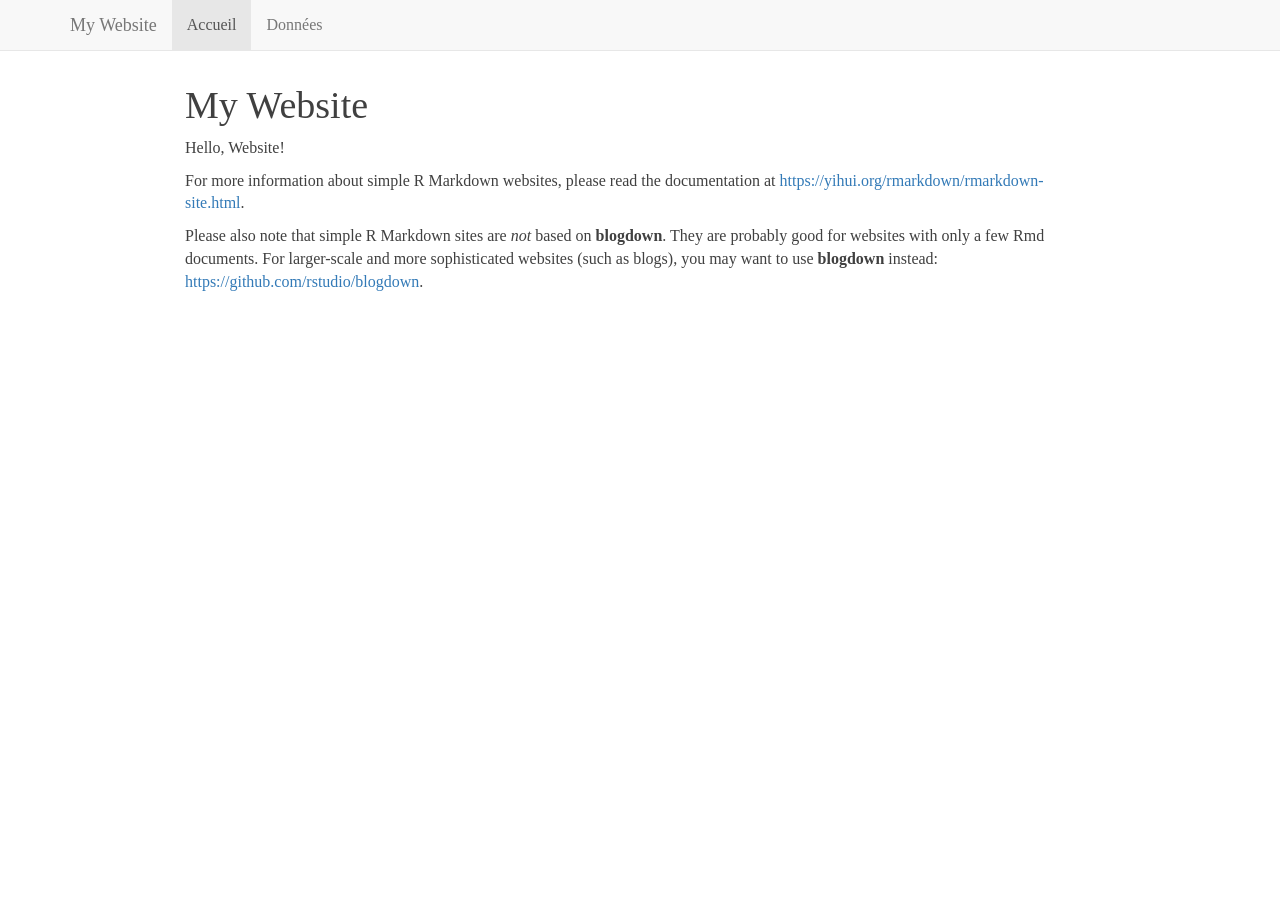
<file: docs/index.html>
<!DOCTYPE html>

<html>

<head>

<meta charset="utf-8" />
<meta name="generator" content="pandoc" />
<meta http-equiv="X-UA-Compatible" content="IE=EDGE" />




<title>My Website</title>

<script src="site_libs/header-attrs-2.31/header-attrs.js"></script>
<script src="site_libs/jquery-3.6.0/jquery-3.6.0.min.js"></script>
<meta name="viewport" content="width=device-width, initial-scale=1" />
<link href="site_libs/bootstrap-3.3.5/css/bootstrap.min.css" rel="stylesheet" />
<script src="site_libs/bootstrap-3.3.5/js/bootstrap.min.js"></script>
<script src="site_libs/bootstrap-3.3.5/shim/html5shiv.min.js"></script>
<script src="site_libs/bootstrap-3.3.5/shim/respond.min.js"></script>
<style>h1 {font-size: 34px;}
       h1.title {font-size: 38px;}
       h2 {font-size: 30px;}
       h3 {font-size: 24px;}
       h4 {font-size: 18px;}
       h5 {font-size: 16px;}
       h6 {font-size: 12px;}
       code {color: inherit; background-color: rgba(0, 0, 0, 0.04);}
       pre:not([class]) { background-color: white }</style>
<script src="site_libs/navigation-1.1/tabsets.js"></script>
<link href="site_libs/highlightjs-9.12.0/default.css" rel="stylesheet" />
<script src="site_libs/highlightjs-9.12.0/highlight.js"></script>

<style type="text/css">
  code{white-space: pre-wrap;}
  span.smallcaps{font-variant: small-caps;}
  span.underline{text-decoration: underline;}
  div.column{display: inline-block; vertical-align: top; width: 50%;}
  div.hanging-indent{margin-left: 1.5em; text-indent: -1.5em;}
  ul.task-list{list-style: none;}
    </style>

<style type="text/css">code{white-space: pre;}</style>
<script type="text/javascript">
if (window.hljs) {
  hljs.configure({languages: []});
  hljs.initHighlightingOnLoad();
  if (document.readyState && document.readyState === "complete") {
    window.setTimeout(function() { hljs.initHighlighting(); }, 0);
  }
}
</script>






<link rel="stylesheet" href="style.css" type="text/css" />



<style type = "text/css">
.main-container {
  max-width: 940px;
  margin-left: auto;
  margin-right: auto;
}
img {
  max-width:100%;
}
.tabbed-pane {
  padding-top: 12px;
}
.html-widget {
  margin-bottom: 20px;
}
button.code-folding-btn:focus {
  outline: none;
}
summary {
  display: list-item;
}
details > summary > p:only-child {
  display: inline;
}
pre code {
  padding: 0;
}
</style>


<style type="text/css">
.dropdown-submenu {
  position: relative;
}
.dropdown-submenu>.dropdown-menu {
  top: 0;
  left: 100%;
  margin-top: -6px;
  margin-left: -1px;
  border-radius: 0 6px 6px 6px;
}
.dropdown-submenu:hover>.dropdown-menu {
  display: block;
}
.dropdown-submenu>a:after {
  display: block;
  content: " ";
  float: right;
  width: 0;
  height: 0;
  border-color: transparent;
  border-style: solid;
  border-width: 5px 0 5px 5px;
  border-left-color: #cccccc;
  margin-top: 5px;
  margin-right: -10px;
}
.dropdown-submenu:hover>a:after {
  border-left-color: #adb5bd;
}
.dropdown-submenu.pull-left {
  float: none;
}
.dropdown-submenu.pull-left>.dropdown-menu {
  left: -100%;
  margin-left: 10px;
  border-radius: 6px 0 6px 6px;
}
</style>

<script type="text/javascript">
// manage active state of menu based on current page
$(document).ready(function () {
  // active menu anchor
  href = window.location.pathname
  href = href.substr(href.lastIndexOf('/') + 1)
  if (href === "")
    href = "index.html";
  var menuAnchor = $('a[href="' + href + '"]');

  // mark the anchor link active (and if it's in a dropdown, also mark that active)
  var dropdown = menuAnchor.closest('li.dropdown');
  if (window.bootstrap) { // Bootstrap 4+
    menuAnchor.addClass('active');
    dropdown.find('> .dropdown-toggle').addClass('active');
  } else { // Bootstrap 3
    menuAnchor.parent().addClass('active');
    dropdown.addClass('active');
  }

  // Navbar adjustments
  var navHeight = $(".navbar").first().height() + 15;
  var style = document.createElement('style');
  var pt = "padding-top: " + navHeight + "px; ";
  var mt = "margin-top: -" + navHeight + "px; ";
  var css = "";
  // offset scroll position for anchor links (for fixed navbar)
  for (var i = 1; i <= 6; i++) {
    css += ".section h" + i + "{ " + pt + mt + "}\n";
  }
  style.innerHTML = "body {" + pt + "padding-bottom: 40px; }\n" + css;
  document.head.appendChild(style);
});
</script>

<!-- tabsets -->

<style type="text/css">
.tabset-dropdown > .nav-tabs {
  display: inline-table;
  max-height: 500px;
  min-height: 44px;
  overflow-y: auto;
  border: 1px solid #ddd;
  border-radius: 4px;
}

.tabset-dropdown > .nav-tabs > li.active:before, .tabset-dropdown > .nav-tabs.nav-tabs-open:before {
  content: "\e259";
  font-family: 'Glyphicons Halflings';
  display: inline-block;
  padding: 10px;
  border-right: 1px solid #ddd;
}

.tabset-dropdown > .nav-tabs.nav-tabs-open > li.active:before {
  content: "\e258";
  font-family: 'Glyphicons Halflings';
  border: none;
}

.tabset-dropdown > .nav-tabs > li.active {
  display: block;
}

.tabset-dropdown > .nav-tabs > li > a,
.tabset-dropdown > .nav-tabs > li > a:focus,
.tabset-dropdown > .nav-tabs > li > a:hover {
  border: none;
  display: inline-block;
  border-radius: 4px;
  background-color: transparent;
}

.tabset-dropdown > .nav-tabs.nav-tabs-open > li {
  display: block;
  float: none;
}

.tabset-dropdown > .nav-tabs > li {
  display: none;
}
</style>

<!-- code folding -->




</head>

<body>


<div class="container-fluid main-container">




<div class="navbar navbar-default  navbar-fixed-top" role="navigation">
  <div class="container">
    <div class="navbar-header">
      <button type="button" class="navbar-toggle collapsed" data-toggle="collapse" data-bs-toggle="collapse" data-target="#navbar" data-bs-target="#navbar">
        <span class="icon-bar"></span>
        <span class="icon-bar"></span>
        <span class="icon-bar"></span>
      </button>
      <a class="navbar-brand" href="index.html">My Website</a>
    </div>
    <div id="navbar" class="navbar-collapse collapse">
      <ul class="nav navbar-nav">
        <li>
  <a href="index.html">Accueil</a>
</li>
<li>
  <a href="xxx_Data_Test1.html">Données</a>
</li>
      </ul>
      <ul class="nav navbar-nav navbar-right">
        
      </ul>
    </div><!--/.nav-collapse -->
  </div><!--/.container -->
</div><!--/.navbar -->

<div id="header">



<h1 class="title toc-ignore">My Website</h1>

</div>


<p>Hello, Website!</p>
<p>For more information about simple R Markdown websites, please read
the documentation at <a
href="https://yihui.org/rmarkdown/rmarkdown-site.html"
class="uri">https://yihui.org/rmarkdown/rmarkdown-site.html</a>.</p>
<p>Please also note that simple R Markdown sites are <em>not</em> based
on <strong>blogdown</strong>. They are probably good for websites with
only a few Rmd documents. For larger-scale and more sophisticated
websites (such as blogs), you may want to use <strong>blogdown</strong>
instead: <a href="https://github.com/rstudio/blogdown"
class="uri">https://github.com/rstudio/blogdown</a>.</p>




</div>

<script>

// add bootstrap table styles to pandoc tables
function bootstrapStylePandocTables() {
  $('tr.odd').parent('tbody').parent('table').addClass('table table-condensed');
}
$(document).ready(function () {
  bootstrapStylePandocTables();
});


</script>

<!-- tabsets -->

<script>
$(document).ready(function () {
  window.buildTabsets("TOC");
});

$(document).ready(function () {
  $('.tabset-dropdown > .nav-tabs > li').click(function () {
    $(this).parent().toggleClass('nav-tabs-open');
  });
});
</script>

<!-- code folding -->


<!-- dynamically load mathjax for compatibility with self-contained -->
<script>
  (function () {
    var script = document.createElement("script");
    script.type = "text/javascript";
    script.src  = "https://mathjax.rstudio.com/latest/MathJax.js?config=TeX-AMS-MML_HTMLorMML";
    document.getElementsByTagName("head")[0].appendChild(script);
  })();
</script>

</body>
</html>
</file>
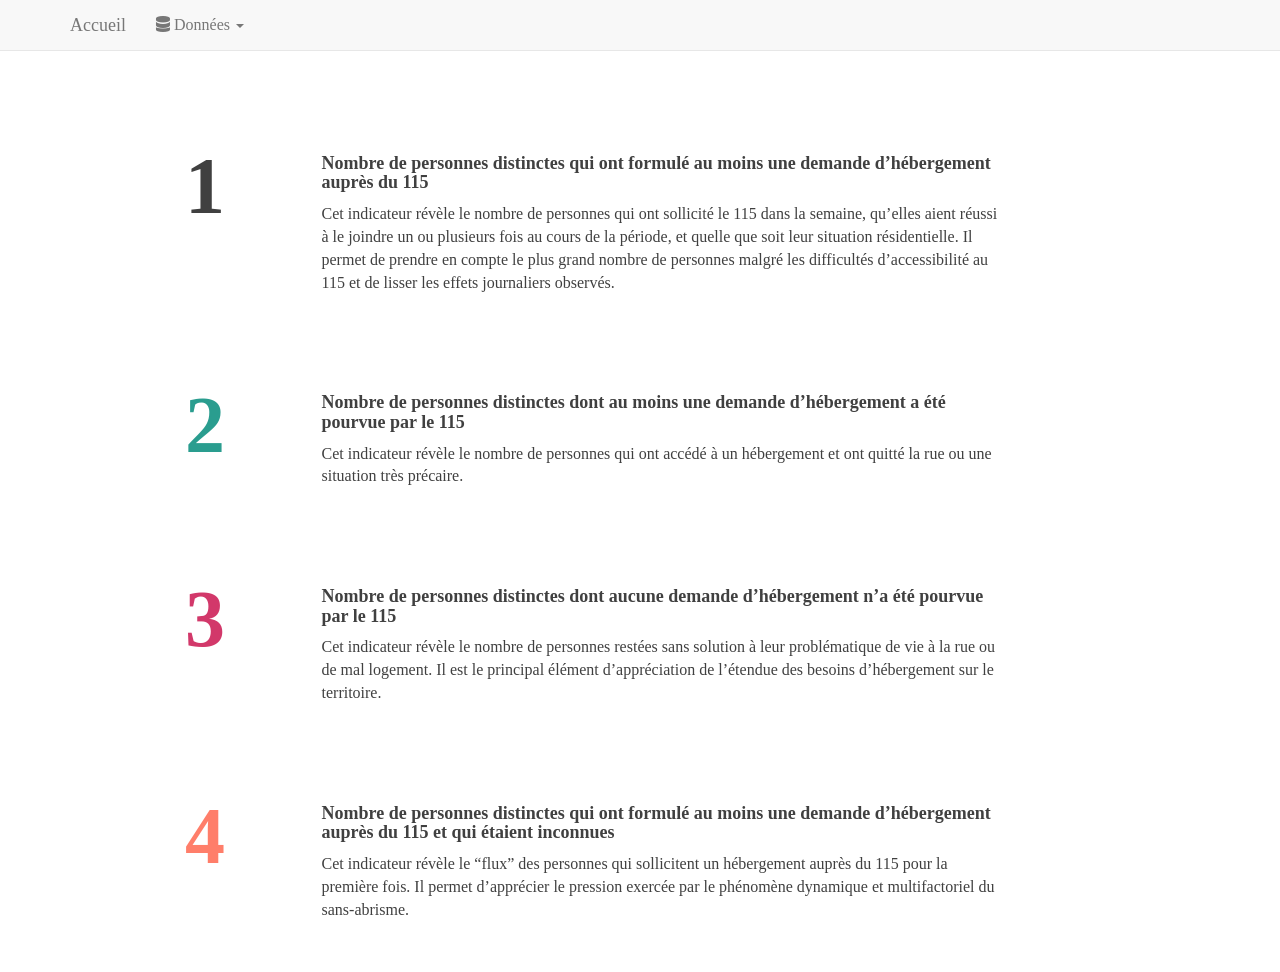
<file: docs/DIHAL_Définitions.html>
<!DOCTYPE html>

<html>

<head>

<meta charset="utf-8" />
<meta name="generator" content="pandoc" />
<meta http-equiv="X-UA-Compatible" content="IE=EDGE" />




<title>DIHAL_Définitions.knit</title>

<script src="site_libs/header-attrs-2.31/header-attrs.js"></script>
<script src="site_libs/jquery-3.6.0/jquery-3.6.0.min.js"></script>
<meta name="viewport" content="width=device-width, initial-scale=1" />
<link href="site_libs/bootstrap-3.3.5/css/bootstrap.min.css" rel="stylesheet" />
<script src="site_libs/bootstrap-3.3.5/js/bootstrap.min.js"></script>
<script src="site_libs/bootstrap-3.3.5/shim/html5shiv.min.js"></script>
<script src="site_libs/bootstrap-3.3.5/shim/respond.min.js"></script>
<style>h1 {font-size: 34px;}
       h1.title {font-size: 38px;}
       h2 {font-size: 30px;}
       h3 {font-size: 24px;}
       h4 {font-size: 18px;}
       h5 {font-size: 16px;}
       h6 {font-size: 12px;}
       code {color: inherit; background-color: rgba(0, 0, 0, 0.04);}
       pre:not([class]) { background-color: white }</style>
<script src="site_libs/navigation-1.1/tabsets.js"></script>
<link href="site_libs/highlightjs-9.12.0/default.css" rel="stylesheet" />
<script src="site_libs/highlightjs-9.12.0/highlight.js"></script>
<link href="site_libs/font-awesome-6.5.2/css/all.min.css" rel="stylesheet" />
<link href="site_libs/font-awesome-6.5.2/css/v4-shims.min.css" rel="stylesheet" />

<style type="text/css">
  code{white-space: pre-wrap;}
  span.smallcaps{font-variant: small-caps;}
  span.underline{text-decoration: underline;}
  div.column{display: inline-block; vertical-align: top; width: 50%;}
  div.hanging-indent{margin-left: 1.5em; text-indent: -1.5em;}
  ul.task-list{list-style: none;}
    </style>

<style type="text/css">code{white-space: pre;}</style>
<script type="text/javascript">
if (window.hljs) {
  hljs.configure({languages: []});
  hljs.initHighlightingOnLoad();
  if (document.readyState && document.readyState === "complete") {
    window.setTimeout(function() { hljs.initHighlighting(); }, 0);
  }
}
</script>






<link rel="stylesheet" href="style.css" type="text/css" />



<style type = "text/css">
.main-container {
  max-width: 940px;
  margin-left: auto;
  margin-right: auto;
}
img {
  max-width:100%;
}
.tabbed-pane {
  padding-top: 12px;
}
.html-widget {
  margin-bottom: 20px;
}
button.code-folding-btn:focus {
  outline: none;
}
summary {
  display: list-item;
}
details > summary > p:only-child {
  display: inline;
}
pre code {
  padding: 0;
}
</style>


<style type="text/css">
.dropdown-submenu {
  position: relative;
}
.dropdown-submenu>.dropdown-menu {
  top: 0;
  left: 100%;
  margin-top: -6px;
  margin-left: -1px;
  border-radius: 0 6px 6px 6px;
}
.dropdown-submenu:hover>.dropdown-menu {
  display: block;
}
.dropdown-submenu>a:after {
  display: block;
  content: " ";
  float: right;
  width: 0;
  height: 0;
  border-color: transparent;
  border-style: solid;
  border-width: 5px 0 5px 5px;
  border-left-color: #cccccc;
  margin-top: 5px;
  margin-right: -10px;
}
.dropdown-submenu:hover>a:after {
  border-left-color: #adb5bd;
}
.dropdown-submenu.pull-left {
  float: none;
}
.dropdown-submenu.pull-left>.dropdown-menu {
  left: -100%;
  margin-left: 10px;
  border-radius: 6px 0 6px 6px;
}
</style>

<script type="text/javascript">
// manage active state of menu based on current page
$(document).ready(function () {
  // active menu anchor
  href = window.location.pathname
  href = href.substr(href.lastIndexOf('/') + 1)
  if (href === "")
    href = "index.html";
  var menuAnchor = $('a[href="' + href + '"]');

  // mark the anchor link active (and if it's in a dropdown, also mark that active)
  var dropdown = menuAnchor.closest('li.dropdown');
  if (window.bootstrap) { // Bootstrap 4+
    menuAnchor.addClass('active');
    dropdown.find('> .dropdown-toggle').addClass('active');
  } else { // Bootstrap 3
    menuAnchor.parent().addClass('active');
    dropdown.addClass('active');
  }

  // Navbar adjustments
  var navHeight = $(".navbar").first().height() + 15;
  var style = document.createElement('style');
  var pt = "padding-top: " + navHeight + "px; ";
  var mt = "margin-top: -" + navHeight + "px; ";
  var css = "";
  // offset scroll position for anchor links (for fixed navbar)
  for (var i = 1; i <= 6; i++) {
    css += ".section h" + i + "{ " + pt + mt + "}\n";
  }
  style.innerHTML = "body {" + pt + "padding-bottom: 40px; }\n" + css;
  document.head.appendChild(style);
});
</script>

<!-- tabsets -->

<style type="text/css">
.tabset-dropdown > .nav-tabs {
  display: inline-table;
  max-height: 500px;
  min-height: 44px;
  overflow-y: auto;
  border: 1px solid #ddd;
  border-radius: 4px;
}

.tabset-dropdown > .nav-tabs > li.active:before, .tabset-dropdown > .nav-tabs.nav-tabs-open:before {
  content: "\e259";
  font-family: 'Glyphicons Halflings';
  display: inline-block;
  padding: 10px;
  border-right: 1px solid #ddd;
}

.tabset-dropdown > .nav-tabs.nav-tabs-open > li.active:before {
  content: "\e258";
  font-family: 'Glyphicons Halflings';
  border: none;
}

.tabset-dropdown > .nav-tabs > li.active {
  display: block;
}

.tabset-dropdown > .nav-tabs > li > a,
.tabset-dropdown > .nav-tabs > li > a:focus,
.tabset-dropdown > .nav-tabs > li > a:hover {
  border: none;
  display: inline-block;
  border-radius: 4px;
  background-color: transparent;
}

.tabset-dropdown > .nav-tabs.nav-tabs-open > li {
  display: block;
  float: none;
}

.tabset-dropdown > .nav-tabs > li {
  display: none;
}
</style>

<!-- code folding -->




</head>

<body>


<div class="container-fluid main-container">




<div class="navbar navbar-default  navbar-fixed-top" role="navigation">
  <div class="container">
    <div class="navbar-header">
      <button type="button" class="navbar-toggle collapsed" data-toggle="collapse" data-bs-toggle="collapse" data-target="#navbar" data-bs-target="#navbar">
        <span class="icon-bar"></span>
        <span class="icon-bar"></span>
        <span class="icon-bar"></span>
      </button>
      <a class="navbar-brand" href="index.html">Accueil</a>
    </div>
    <div id="navbar" class="navbar-collapse collapse">
      <ul class="nav navbar-nav">
        <li class="dropdown">
  <a href="#" class="dropdown-toggle" data-toggle="dropdown" role="button" data-bs-toggle="dropdown" aria-expanded="false">
    <span class="fa fa-database"></span>
     
    Données
     
    <span class="caret"></span>
  </a>
  <ul class="dropdown-menu" role="menu">
    <li class="dropdown-header">Indicateurs DIHAL</li>
    <li>
      <a href="DIHAL_Définitions.html">Définitions</a>
    </li>
    <li>
      <a href="DIHAL_115.html">115</a>
    </li>
  </ul>
</li>
      </ul>
      <ul class="nav navbar-nav navbar-right">
        
      </ul>
    </div><!--/.nav-collapse -->
  </div><!--/.container -->
</div><!--/.navbar -->

<div id="header">




</div>


<p><br> <br> <br></p>
<div class="main-container1">
<div class="bloc_def_Num">
<p style="font-size:80px">
<b> 1 </b>
</p>
</div>
<div class="bloc_def_Text">
<p>
<h4>
<b> Nombre de personnes distinctes qui ont formulé au moins une demande
d’hébergement auprès du 115 </b>
</h4>
Cet indicateur révèle le nombre de personnes qui ont sollicité le 115
dans la semaine, qu’elles aient réussi à le joindre un ou plusieurs fois
au cours de la période, et quelle que soit leur situation résidentielle.
Il permet de prendre en compte le plus grand nombre de personnes malgré
les difficultés d’accessibilité au 115 et de lisser les effets
journaliers observés.
</p>
</div>
</div>
<p><br> <br> <br></p>
<div class="main-container2">
<div class="bloc_def_Num">
<p style="font-size:80px">
<B style = "color:#2A9D8F"> 2 </b>
</p>
</div>
<div class="bloc_def_Text">
<p>
<h4>
<b> Nombre de personnes distinctes dont au moins une demande
d’hébergement a été pourvue par le 115 </b>
</h4>
Cet indicateur révèle le nombre de personnes qui ont accédé à un
hébergement et ont quitté la rue ou une situation très précaire.
</p>
</div>
</div>
<p><br> <br> <br></p>
<div class="main-container3">
<div class="bloc_def_Num">
<p style="font-size:80px">
<B style = "color:#D2386A"> 3 </b>
</p>
</div>
<div class="bloc_def_Text">
<p>
<h4>
<b> Nombre de personnes distinctes dont aucune demande d’hébergement n’a
été pourvue par le 115 </b>
</h4>
Cet indicateur révèle le nombre de personnes restées sans solution à
leur problématique de vie à la rue ou de mal logement. Il est le
principal élément d’appréciation de l’étendue des besoins d’hébergement
sur le territoire.
</p>
</div>
</div>
<p><br> <br> <br></p>
<div class="main-container4">
<div class="bloc_def_Num">
<p style="font-size:80px">
<B style = "color:#FF7E6A"> 4 </b>
</p>
</div>
<div class="bloc_def_Text">
<p>
<h4>
<b> Nombre de personnes distinctes qui ont formulé au moins une demande
d’hébergement auprès du 115 et qui étaient inconnues </b>
</h4>
Cet indicateur révèle le “flux” des personnes qui sollicitent un
hébergement auprès du 115 pour la première fois. Il permet d’apprécier
le pression exercée par le phénomène dynamique et multifactoriel du
sans-abrisme.
</p>
</div>
</div>




</div>

<script>

// add bootstrap table styles to pandoc tables
function bootstrapStylePandocTables() {
  $('tr.odd').parent('tbody').parent('table').addClass('table table-condensed');
}
$(document).ready(function () {
  bootstrapStylePandocTables();
});


</script>

<!-- tabsets -->

<script>
$(document).ready(function () {
  window.buildTabsets("TOC");
});

$(document).ready(function () {
  $('.tabset-dropdown > .nav-tabs > li').click(function () {
    $(this).parent().toggleClass('nav-tabs-open');
  });
});
</script>

<!-- code folding -->


<!-- dynamically load mathjax for compatibility with self-contained -->
<script>
  (function () {
    var script = document.createElement("script");
    script.type = "text/javascript";
    script.src  = "https://mathjax.rstudio.com/latest/MathJax.js?config=TeX-AMS-MML_HTMLorMML";
    document.getElementsByTagName("head")[0].appendChild(script);
  })();
</script>

</body>
</html>
</file>
<file: docs/site_libs/highlightjs-9.12.0/default.css>
.hljs-literal {
  color: #990073;
}

.hljs-number {
  color: #099;
}

.hljs-comment {
  color: #998;
  font-style: italic;
}

.hljs-keyword {
  color: #900;
  font-weight: bold;
}

.hljs-string {
  color: #d14;
}
</file>
<file: docs/style.css>
/* Définir la police et la taille du texte*/

body {
    font-family: Montserrat;
    color: #404040;
    background-color: #FFFFFF;
    font-size: 16px
 }
 
/* Modifier la largeur de la page html */
div.main-container1, 
div.main-container2,
div.main-container3,
div.main-container4 {
  max-width: 1100px !important;
  display: flex;
}


/* Fromatage définition */ 

.bloc_def_Num {
  float: left;
  width: 15% !important;
  margin-top: -15px;
  /*height:10px;
  background-color: red;*/
}

.bloc_def_Text {
  float: left;
  width : 75% !important;
 /* height:10px;
  background-color: green;*/
}

.vert {
 position: absolute;
  width: 2px;
  height: 90%;
  background: #aaa;
  left: 50%;
  top: 5%;
}
</file>
<file: docs/site_libs/font-awesome-6.5.2/css/v4-shims.min.css>
/*!
 * Font Awesome Free 6.5.2 by @fontawesome - https://fontawesome.com
 * License - https://fontawesome.com/license/free (Icons: CC BY 4.0, Fonts: SIL OFL 1.1, Code: MIT License)
 * Copyright 2024 Fonticons, Inc.
 */
.fa.fa-glass:before{content:"\f000"}.fa.fa-envelope-o{font-family:"Font Awesome 6 Free";font-weight:400}.fa.fa-envelope-o:before{content:"\f0e0"}.fa.fa-star-o{font-family:"Font Awesome 6 Free";font-weight:400}.fa.fa-star-o:before{content:"\f005"}.fa.fa-close:before,.fa.fa-remove:before{content:"\f00d"}.fa.fa-gear:before{content:"\f013"}.fa.fa-trash-o{font-family:"Font Awesome 6 Free";font-weight:400}.fa.fa-trash-o:before{content:"\f2ed"}.fa.fa-home:before{content:"\f015"}.fa.fa-file-o{font-family:"Font Awesome 6 Free";font-weight:400}.fa.fa-file-o:before{content:"\f15b"}.fa.fa-clock-o{font-family:"Font Awesome 6 Free";font-weight:400}.fa.fa-clock-o:before{content:"\f017"}.fa.fa-arrow-circle-o-down{font-family:"Font Awesome 6 Free";font-weight:400}.fa.fa-arrow-circle-o-down:before{content:"\f358"}.fa.fa-arrow-circle-o-up{font-family:"Font Awesome 6 Free";font-weight:400}.fa.fa-arrow-circle-o-up:before{content:"\f35b"}.fa.fa-play-circle-o{font-family:"Font Awesome 6 Free";font-weight:400}.fa.fa-play-circle-o:before{content:"\f144"}.fa.fa-repeat:before,.fa.fa-rotate-right:before{content:"\f01e"}.fa.fa-refresh:before{content:"\f021"}.fa.fa-list-alt{font-family:"Font Awesome 6 Free";font-weight:400}.fa.fa-list-alt:before{content:"\f022"}.fa.fa-dedent:before{content:"\f03b"}.fa.fa-video-camera:before{content:"\f03d"}.fa.fa-picture-o{font-family:"Font Awesome 6 Free";font-weight:400}.fa.fa-picture-o:before{content:"\f03e"}.fa.fa-photo{font-family:"Font Awesome 6 Free";font-weight:400}.fa.fa-photo:before{content:"\f03e"}.fa.fa-image{font-family:"Font Awesome 6 Free";font-weight:400}.fa.fa-image:before{content:"\f03e"}.fa.fa-map-marker:before{content:"\f3c5"}.fa.fa-pencil-square-o{font-family:"Font Awesome 6 Free";font-weight:400}.fa.fa-pencil-square-o:before{content:"\f044"}.fa.fa-edit{font-family:"Font Awesome 6 Free";font-weight:400}.fa.fa-edit:before{content:"\f044"}.fa.fa-share-square-o:before{content:"\f14d"}.fa.fa-check-square-o{font-family:"Font Awesome 6 Free";font-weight:400}.fa.fa-check-square-o:before{content:"\f14a"}.fa.fa-arrows:before{content:"\f0b2"}.fa.fa-times-circle-o{font-family:"Font Awesome 6 Free";font-weight:400}.fa.fa-times-circle-o:before{content:"\f057"}.fa.fa-check-circle-o{font-family:"Font Awesome 6 Free";font-weight:400}.fa.fa-check-circle-o:before{content:"\f058"}.fa.fa-mail-forward:before{content:"\f064"}.fa.fa-expand:before{content:"\f424"}.fa.fa-compress:before{content:"\f422"}.fa.fa-eye,.fa.fa-eye-slash{font-family:"Font Awesome 6 Free";font-weight:400}.fa.fa-warning:before{content:"\f071"}.fa.fa-calendar:before{content:"\f073"}.fa.fa-arrows-v:before{content:"\f338"}.fa.fa-arrows-h:before{content:"\f337"}.fa.fa-bar-chart-o:before,.fa.fa-bar-chart:before{content:"\e0e3"}.fa.fa-twitter-square{font-family:"Font Awesome 6 Brands";font-weight:400}.fa.fa-twitter-square:before{content:"\f081"}.fa.fa-facebook-square{font-family:"Font Awesome 6 Brands";font-weight:400}.fa.fa-facebook-square:before{content:"\f082"}.fa.fa-gears:before{content:"\f085"}.fa.fa-thumbs-o-up{font-family:"Font Awesome 6 Free";font-weight:400}.fa.fa-thumbs-o-up:before{content:"\f164"}.fa.fa-thumbs-o-down{font-family:"Font Awesome 6 Free";font-weight:400}.fa.fa-thumbs-o-down:before{content:"\f165"}.fa.fa-heart-o{font-family:"Font Awesome 6 Free";font-weight:400}.fa.fa-heart-o:before{content:"\f004"}.fa.fa-sign-out:before{content:"\f2f5"}.fa.fa-linkedin-square{font-family:"Font Awesome 6 Brands";font-weight:400}.fa.fa-linkedin-square:before{content:"\f08c"}.fa.fa-thumb-tack:before{content:"\f08d"}.fa.fa-external-link:before{content:"\f35d"}.fa.fa-sign-in:before{content:"\f2f6"}.fa.fa-github-square{font-family:"Font Awesome 6 Brands";font-weight:400}.fa.fa-github-square:before{content:"\f092"}.fa.fa-lemon-o{font-family:"Font Awesome 6 Free";font-weight:400}.fa.fa-lemon-o:before{content:"\f094"}.fa.fa-square-o{font-family:"Font Awesome 6 Free";font-weight:400}.fa.fa-square-o:before{content:"\f0c8"}.fa.fa-bookmark-o{font-family:"Font Awesome 6 Free";font-weight:400}.fa.fa-bookmark-o:before{content:"\f02e"}.fa.fa-facebook,.fa.fa-twitter{font-family:"Font Awesome 6 Brands";font-weight:400}.fa.fa-facebook:before{content:"\f39e"}.fa.fa-facebook-f{font-family:"Font Awesome 6 Brands";font-weight:400}.fa.fa-facebook-f:before{content:"\f39e"}.fa.fa-github{font-family:"Font Awesome 6 Brands";font-weight:400}.fa.fa-credit-card{font-family:"Font Awesome 6 Free";font-weight:400}.fa.fa-feed:before{content:"\f09e"}.fa.fa-hdd-o{font-family:"Font Awesome 6 Free";font-weight:400}.fa.fa-hdd-o:before{content:"\f0a0"}.fa.fa-hand-o-right{font-family:"Font Awesome 6 Free";font-weight:400}.fa.fa-hand-o-right:before{content:"\f0a4"}.fa.fa-hand-o-left{font-family:"Font Awesome 6 Free";font-weight:400}.fa.fa-hand-o-left:before{content:"\f0a5"}.fa.fa-hand-o-up{font-family:"Font Awesome 6 Free";font-weight:400}.fa.fa-hand-o-up:before{content:"\f0a6"}.fa.fa-hand-o-down{font-family:"Font Awesome 6 Free";font-weight:400}.fa.fa-hand-o-down:before{content:"\f0a7"}.fa.fa-globe:before{content:"\f57d"}.fa.fa-tasks:before{content:"\f828"}.fa.fa-arrows-alt:before{content:"\f31e"}.fa.fa-group:before{content:"\f0c0"}.fa.fa-chain:before{content:"\f0c1"}.fa.fa-cut:before{content:"\f0c4"}.fa.fa-files-o{font-family:"Font Awesome 6 Free";font-weight:400}.fa.fa-files-o:before{content:"\f0c5"}.fa.fa-floppy-o{font-family:"Font Awesome 6 Free";font-weight:400}.fa.fa-floppy-o:before{content:"\f0c7"}.fa.fa-save{font-family:"Font Awesome 6 Free";font-weight:400}.fa.fa-save:before{content:"\f0c7"}.fa.fa-navicon:before,.fa.fa-reorder:before{content:"\f0c9"}.fa.fa-magic:before{content:"\e2ca"}.fa.fa-pinterest,.fa.fa-pinterest-square{font-family:"Font Awesome 6 Brands";font-weight:400}.fa.fa-pinterest-square:before{content:"\f0d3"}.fa.fa-google-plus-square{font-family:"Font Awesome 6 Brands";font-weight:400}.fa.fa-google-plus-square:before{content:"\f0d4"}.fa.fa-google-plus{font-family:"Font Awesome 6 Brands";font-weight:400}.fa.fa-google-plus:before{content:"\f0d5"}.fa.fa-money:before{content:"\f3d1"}.fa.fa-unsorted:before{content:"\f0dc"}.fa.fa-sort-desc:before{content:"\f0dd"}.fa.fa-sort-asc:before{content:"\f0de"}.fa.fa-linkedin{font-family:"Font Awesome 6 Brands";font-weight:400}.fa.fa-linkedin:before{content:"\f0e1"}.fa.fa-rotate-left:before{content:"\f0e2"}.fa.fa-legal:before{content:"\f0e3"}.fa.fa-dashboard:before,.fa.fa-tachometer:before{content:"\f625"}.fa.fa-comment-o{font-family:"Font Awesome 6 Free";font-weight:400}.fa.fa-comment-o:before{content:"\f075"}.fa.fa-comments-o{font-family:"Font Awesome 6 Free";font-weight:400}.fa.fa-comments-o:before{content:"\f086"}.fa.fa-flash:before{content:"\f0e7"}.fa.fa-clipboard:before{content:"\f0ea"}.fa.fa-lightbulb-o{font-family:"Font Awesome 6 Free";font-weight:400}.fa.fa-lightbulb-o:before{content:"\f0eb"}.fa.fa-exchange:before{content:"\f362"}.fa.fa-cloud-download:before{content:"\f0ed"}.fa.fa-cloud-upload:before{content:"\f0ee"}.fa.fa-bell-o{font-family:"Font Awesome 6 Free";font-weight:400}.fa.fa-bell-o:before{content:"\f0f3"}.fa.fa-cutlery:before{content:"\f2e7"}.fa.fa-file-text-o{font-family:"Font Awesome 6 Free";font-weight:400}.fa.fa-file-text-o:before{content:"\f15c"}.fa.fa-building-o{font-family:"Font Awesome 6 Free";font-weight:400}.fa.fa-building-o:before{content:"\f1ad"}.fa.fa-hospital-o{font-family:"Font Awesome 6 Free";font-weight:400}.fa.fa-hospital-o:before{content:"\f0f8"}.fa.fa-tablet:before{content:"\f3fa"}.fa.fa-mobile-phone:before,.fa.fa-mobile:before{content:"\f3cd"}.fa.fa-circle-o{font-family:"Font Awesome 6 Free";font-weight:400}.fa.fa-circle-o:before{content:"\f111"}.fa.fa-mail-reply:before{content:"\f3e5"}.fa.fa-github-alt{font-family:"Font Awesome 6 Brands";font-weight:400}.fa.fa-folder-o{font-family:"Font Awesome 6 Free";font-weight:400}.fa.fa-folder-o:before{content:"\f07b"}.fa.fa-folder-open-o{font-family:"Font Awesome 6 Free";font-weight:400}.fa.fa-folder-open-o:before{content:"\f07c"}.fa.fa-smile-o{font-family:"Font Awesome 6 Free";font-weight:400}.fa.fa-smile-o:before{content:"\f118"}.fa.fa-frown-o{font-family:"Font Awesome 6 Free";font-weight:400}.fa.fa-frown-o:before{content:"\f119"}.fa.fa-meh-o{font-family:"Font Awesome 6 Free";font-weight:400}.fa.fa-meh-o:before{content:"\f11a"}.fa.fa-keyboard-o{font-family:"Font Awesome 6 Free";font-weight:400}.fa.fa-keyboard-o:before{content:"\f11c"}.fa.fa-flag-o{font-family:"Font Awesome 6 Free";font-weight:400}.fa.fa-flag-o:before{content:"\f024"}.fa.fa-mail-reply-all:before{content:"\f122"}.fa.fa-star-half-o{font-family:"Font Awesome 6 Free";font-weight:400}.fa.fa-star-half-o:before{content:"\f5c0"}.fa.fa-star-half-empty{font-family:"Font Awesome 6 Free";font-weight:400}.fa.fa-star-half-empty:before{content:"\f5c0"}.fa.fa-star-half-full{font-family:"Font Awesome 6 Free";font-weight:400}.fa.fa-star-half-full:before{content:"\f5c0"}.fa.fa-code-fork:before{content:"\f126"}.fa.fa-chain-broken:before,.fa.fa-unlink:before{content:"\f127"}.fa.fa-calendar-o{font-family:"Font Awesome 6 Free";font-weight:400}.fa.fa-calendar-o:before{content:"\f133"}.fa.fa-css3,.fa.fa-html5,.fa.fa-maxcdn{font-family:"Font Awesome 6 Brands";font-weight:400}.fa.fa-unlock-alt:before{content:"\f09c"}.fa.fa-minus-square-o{font-family:"Font Awesome 6 Free";font-weight:400}.fa.fa-minus-square-o:before{content:"\f146"}.fa.fa-level-up:before{content:"\f3bf"}.fa.fa-level-down:before{content:"\f3be"}.fa.fa-pencil-square:before{content:"\f14b"}.fa.fa-external-link-square:before{content:"\f360"}.fa.fa-compass{font-family:"Font Awesome 6 Free";font-weight:400}.fa.fa-caret-square-o-down{font-family:"Font Awesome 6 Free";font-weight:400}.fa.fa-caret-square-o-down:before{content:"\f150"}.fa.fa-toggle-down{font-family:"Font Awesome 6 Free";font-weight:400}.fa.fa-toggle-down:before{content:"\f150"}.fa.fa-caret-square-o-up{font-family:"Font Awesome 6 Free";font-weight:400}.fa.fa-caret-square-o-up:before{content:"\f151"}.fa.fa-toggle-up{font-family:"Font Awesome 6 Free";font-weight:400}.fa.fa-toggle-up:before{content:"\f151"}.fa.fa-caret-square-o-right{font-family:"Font Awesome 6 Free";font-weight:400}.fa.fa-caret-square-o-right:before{content:"\f152"}.fa.fa-toggle-right{font-family:"Font Awesome 6 Free";font-weight:400}.fa.fa-toggle-right:before{content:"\f152"}.fa.fa-eur:before,.fa.fa-euro:before{content:"\f153"}.fa.fa-gbp:before{content:"\f154"}.fa.fa-dollar:before,.fa.fa-usd:before{content:"\24"}.fa.fa-inr:before,.fa.fa-rupee:before{content:"\e1bc"}.fa.fa-cny:before,.fa.fa-jpy:before,.fa.fa-rmb:before,.fa.fa-yen:before{content:"\f157"}.fa.fa-rouble:before,.fa.fa-rub:before,.fa.fa-ruble:before{content:"\f158"}.fa.fa-krw:before,.fa.fa-won:before{content:"\f159"}.fa.fa-bitcoin,.fa.fa-btc{font-family:"Font Awesome 6 Brands";font-weight:400}.fa.fa-bitcoin:before{content:"\f15a"}.fa.fa-file-text:before{content:"\f15c"}.fa.fa-sort-alpha-asc:before{content:"\f15d"}.fa.fa-sort-alpha-desc:before{content:"\f881"}.fa.fa-sort-amount-asc:before{content:"\f884"}.fa.fa-sort-amount-desc:before{content:"\f160"}.fa.fa-sort-numeric-asc:before{content:"\f162"}.fa.fa-sort-numeric-desc:before{content:"\f886"}.fa.fa-youtube-square{font-family:"Font Awesome 6 Brands";font-weight:400}.fa.fa-youtube-square:before{content:"\f431"}.fa.fa-xing,.fa.fa-xing-square,.fa.fa-youtube{font-family:"Font Awesome 6 Brands";font-weight:400}.fa.fa-xing-square:before{content:"\f169"}.fa.fa-youtube-play{font-family:"Font Awesome 6 Brands";font-weight:400}.fa.fa-youtube-play:before{content:"\f167"}.fa.fa-adn,.fa.fa-bitbucket,.fa.fa-bitbucket-square,.fa.fa-dropbox,.fa.fa-flickr,.fa.fa-instagram,.fa.fa-stack-overflow{font-family:"Font Awesome 6 Brands";font-weight:400}.fa.fa-bitbucket-square:before{content:"\f171"}.fa.fa-tumblr,.fa.fa-tumblr-square{font-family:"Font Awesome 6 Brands";font-weight:400}.fa.fa-tumblr-square:before{content:"\f174"}.fa.fa-long-arrow-down:before{content:"\f309"}.fa.fa-long-arrow-up:before{content:"\f30c"}.fa.fa-long-arrow-left:before{content:"\f30a"}.fa.fa-long-arrow-right:before{content:"\f30b"}.fa.fa-android,.fa.fa-apple,.fa.fa-dribbble,.fa.fa-foursquare,.fa.fa-gittip,.fa.fa-gratipay,.fa.fa-linux,.fa.fa-skype,.fa.fa-trello,.fa.fa-windows{font-family:"Font Awesome 6 Brands";font-weight:400}.fa.fa-gittip:before{content:"\f184"}.fa.fa-sun-o{font-family:"Font Awesome 6 Free";font-weight:400}.fa.fa-sun-o:before{content:"\f185"}.fa.fa-moon-o{font-family:"Font Awesome 6 Free";font-weight:400}.fa.fa-moon-o:before{content:"\f186"}.fa.fa-pagelines,.fa.fa-renren,.fa.fa-stack-exchange,.fa.fa-vk,.fa.fa-weibo{font-family:"Font Awesome 6 Brands";font-weight:400}.fa.fa-arrow-circle-o-right{font-family:"Font Awesome 6 Free";font-weight:400}.fa.fa-arrow-circle-o-right:before{content:"\f35a"}.fa.fa-arrow-circle-o-left{font-family:"Font Awesome 6 Free";font-weight:400}.fa.fa-arrow-circle-o-left:before{content:"\f359"}.fa.fa-caret-square-o-left{font-family:"Font Awesome 6 Free";font-weight:400}.fa.fa-caret-square-o-left:before{content:"\f191"}.fa.fa-toggle-left{font-family:"Font Awesome 6 Free";font-weight:400}.fa.fa-toggle-left:before{content:"\f191"}.fa.fa-dot-circle-o{font-family:"Font Awesome 6 Free";font-weight:400}.fa.fa-dot-circle-o:before{content:"\f192"}.fa.fa-vimeo-square{font-family:"Font Awesome 6 Brands";font-weight:400}.fa.fa-vimeo-square:before{content:"\f194"}.fa.fa-try:before,.fa.fa-turkish-lira:before{content:"\e2bb"}.fa.fa-plus-square-o{font-family:"Font Awesome 6 Free";font-weight:400}.fa.fa-plus-square-o:before{content:"\f0fe"}.fa.fa-openid,.fa.fa-slack,.fa.fa-wordpress{font-family:"Font Awesome 6 Brands";font-weight:400}.fa.fa-bank:before,.fa.fa-institution:before{content:"\f19c"}.fa.fa-mortar-board:before{content:"\f19d"}.fa.fa-google,.fa.fa-reddit,.fa.fa-reddit-square,.fa.fa-yahoo{font-family:"Font Awesome 6 Brands";font-weight:400}.fa.fa-reddit-square:before{content:"\f1a2"}.fa.fa-behance,.fa.fa-behance-square,.fa.fa-delicious,.fa.fa-digg,.fa.fa-drupal,.fa.fa-joomla,.fa.fa-pied-piper-alt,.fa.fa-pied-piper-pp,.fa.fa-stumbleupon,.fa.fa-stumbleupon-circle{font-family:"Font Awesome 6 Brands";font-weight:400}.fa.fa-behance-square:before{content:"\f1b5"}.fa.fa-steam,.fa.fa-steam-square{font-family:"Font Awesome 6 Brands";font-weight:400}.fa.fa-steam-square:before{content:"\f1b7"}.fa.fa-automobile:before{content:"\f1b9"}.fa.fa-cab:before{content:"\f1ba"}.fa.fa-deviantart,.fa.fa-soundcloud,.fa.fa-spotify{font-family:"Font Awesome 6 Brands";font-weight:400}.fa.fa-file-pdf-o{font-family:"Font Awesome 6 Free";font-weight:400}.fa.fa-file-pdf-o:before{content:"\f1c1"}.fa.fa-file-word-o{font-family:"Font Awesome 6 Free";font-weight:400}.fa.fa-file-word-o:before{content:"\f1c2"}.fa.fa-file-excel-o{font-family:"Font Awesome 6 Free";font-weight:400}.fa.fa-file-excel-o:before{content:"\f1c3"}.fa.fa-file-powerpoint-o{font-family:"Font Awesome 6 Free";font-weight:400}.fa.fa-file-powerpoint-o:before{content:"\f1c4"}.fa.fa-file-image-o{font-family:"Font Awesome 6 Free";font-weight:400}.fa.fa-file-image-o:before{content:"\f1c5"}.fa.fa-file-photo-o{font-family:"Font Awesome 6 Free";font-weight:400}.fa.fa-file-photo-o:before{content:"\f1c5"}.fa.fa-file-picture-o{font-family:"Font Awesome 6 Free";font-weight:400}.fa.fa-file-picture-o:before{content:"\f1c5"}.fa.fa-file-archive-o{font-family:"Font Awesome 6 Free";font-weight:400}.fa.fa-file-archive-o:before{content:"\f1c6"}.fa.fa-file-zip-o{font-family:"Font Awesome 6 Free";font-weight:400}.fa.fa-file-zip-o:before{content:"\f1c6"}.fa.fa-file-audio-o{font-family:"Font Awesome 6 Free";font-weight:400}.fa.fa-file-audio-o:before{content:"\f1c7"}.fa.fa-file-sound-o{font-family:"Font Awesome 6 Free";font-weight:400}.fa.fa-file-sound-o:before{content:"\f1c7"}.fa.fa-file-video-o{font-family:"Font Awesome 6 Free";font-weight:400}.fa.fa-file-video-o:before{content:"\f1c8"}.fa.fa-file-movie-o{font-family:"Font Awesome 6 Free";font-weight:400}.fa.fa-file-movie-o:before{content:"\f1c8"}.fa.fa-file-code-o{font-family:"Font Awesome 6 Free";font-weight:400}.fa.fa-file-code-o:before{content:"\f1c9"}.fa.fa-codepen,.fa.fa-jsfiddle,.fa.fa-vine{font-family:"Font Awesome 6 Brands";font-weight:400}.fa.fa-life-bouy:before,.fa.fa-life-buoy:before,.fa.fa-life-saver:before,.fa.fa-support:before{content:"\f1cd"}.fa.fa-circle-o-notch:before{content:"\f1ce"}.fa.fa-ra,.fa.fa-rebel{font-family:"Font Awesome 6 Brands";font-weight:400}.fa.fa-ra:before{content:"\f1d0"}.fa.fa-resistance{font-family:"Font Awesome 6 Brands";font-weight:400}.fa.fa-resistance:before{content:"\f1d0"}.fa.fa-empire,.fa.fa-ge{font-family:"Font Awesome 6 Brands";font-weight:400}.fa.fa-ge:before{content:"\f1d1"}.fa.fa-git-square{font-family:"Font Awesome 6 Brands";font-weight:400}.fa.fa-git-square:before{content:"\f1d2"}.fa.fa-git,.fa.fa-hacker-news,.fa.fa-y-combinator-square{font-family:"Font Awesome 6 Brands";font-weight:400}.fa.fa-y-combinator-square:before{content:"\f1d4"}.fa.fa-yc-square{font-family:"Font Awesome 6 Brands";font-weight:400}.fa.fa-yc-square:before{content:"\f1d4"}.fa.fa-qq,.fa.fa-tencent-weibo,.fa.fa-wechat,.fa.fa-weixin{font-family:"Font Awesome 6 Brands";font-weight:400}.fa.fa-wechat:before{content:"\f1d7"}.fa.fa-send:before{content:"\f1d8"}.fa.fa-paper-plane-o{font-family:"Font Awesome 6 Free";font-weight:400}.fa.fa-paper-plane-o:before{content:"\f1d8"}.fa.fa-send-o{font-family:"Font Awesome 6 Free";font-weight:400}.fa.fa-send-o:before{content:"\f1d8"}.fa.fa-circle-thin{font-family:"Font Awesome 6 Free";font-weight:400}.fa.fa-circle-thin:before{content:"\f111"}.fa.fa-header:before{content:"\f1dc"}.fa.fa-futbol-o{font-family:"Font Awesome 6 Free";font-weight:400}.fa.fa-futbol-o:before{content:"\f1e3"}.fa.fa-soccer-ball-o{font-family:"Font Awesome 6 Free";font-weight:400}.fa.fa-soccer-ball-o:before{content:"\f1e3"}.fa.fa-slideshare,.fa.fa-twitch,.fa.fa-yelp{font-family:"Font Awesome 6 Brands";font-weight:400}.fa.fa-newspaper-o{font-family:"Font Awesome 6 Free";font-weight:400}.fa.fa-newspaper-o:before{content:"\f1ea"}.fa.fa-cc-amex,.fa.fa-cc-discover,.fa.fa-cc-mastercard,.fa.fa-cc-paypal,.fa.fa-cc-stripe,.fa.fa-cc-visa,.fa.fa-google-wallet,.fa.fa-paypal{font-family:"Font Awesome 6 Brands";font-weight:400}.fa.fa-bell-slash-o{font-family:"Font Awesome 6 Free";font-weight:400}.fa.fa-bell-slash-o:before{content:"\f1f6"}.fa.fa-trash:before{content:"\f2ed"}.fa.fa-copyright{font-family:"Font Awesome 6 Free";font-weight:400}.fa.fa-eyedropper:before{content:"\f1fb"}.fa.fa-area-chart:before{content:"\f1fe"}.fa.fa-pie-chart:before{content:"\f200"}.fa.fa-line-chart:before{content:"\f201"}.fa.fa-lastfm,.fa.fa-lastfm-square{font-family:"Font Awesome 6 Brands";font-weight:400}.fa.fa-lastfm-square:before{content:"\f203"}.fa.fa-angellist,.fa.fa-ioxhost{font-family:"Font Awesome 6 Brands";font-weight:400}.fa.fa-cc{font-family:"Font Awesome 6 Free";font-weight:400}.fa.fa-cc:before{content:"\f20a"}.fa.fa-ils:before,.fa.fa-shekel:before,.fa.fa-sheqel:before{content:"\f20b"}.fa.fa-buysellads,.fa.fa-connectdevelop,.fa.fa-dashcube,.fa.fa-forumbee,.fa.fa-leanpub,.fa.fa-sellsy,.fa.fa-shirtsinbulk,.fa.fa-simplybuilt,.fa.fa-skyatlas{font-family:"Font Awesome 6 Brands";font-weight:400}.fa.fa-diamond{font-family:"Font Awesome 6 Free";font-weight:400}.fa.fa-diamond:before{content:"\f3a5"}.fa.fa-intersex:before,.fa.fa-transgender:before{content:"\f224"}.fa.fa-transgender-alt:before{content:"\f225"}.fa.fa-facebook-official{font-family:"Font Awesome 6 Brands";font-weight:400}.fa.fa-facebook-official:before{content:"\f09a"}.fa.fa-pinterest-p,.fa.fa-whatsapp{font-family:"Font Awesome 6 Brands";font-weight:400}.fa.fa-hotel:before{content:"\f236"}.fa.fa-medium,.fa.fa-viacoin,.fa.fa-y-combinator,.fa.fa-yc{font-family:"Font Awesome 6 Brands";font-weight:400}.fa.fa-yc:before{content:"\f23b"}.fa.fa-expeditedssl,.fa.fa-opencart,.fa.fa-optin-monster{font-family:"Font Awesome 6 Brands";font-weight:400}.fa.fa-battery-4:before,.fa.fa-battery:before{content:"\f240"}.fa.fa-battery-3:before{content:"\f241"}.fa.fa-battery-2:before{content:"\f242"}.fa.fa-battery-1:before{content:"\f243"}.fa.fa-battery-0:before{content:"\f244"}.fa.fa-object-group,.fa.fa-object-ungroup,.fa.fa-sticky-note-o{font-family:"Font Awesome 6 Free";font-weight:400}.fa.fa-sticky-note-o:before{content:"\f249"}.fa.fa-cc-diners-club,.fa.fa-cc-jcb{font-family:"Font Awesome 6 Brands";font-weight:400}.fa.fa-clone{font-family:"Font Awesome 6 Free";font-weight:400}.fa.fa-hourglass-o:before{content:"\f254"}.fa.fa-hourglass-1:before{content:"\f251"}.fa.fa-hourglass-2:before{content:"\f252"}.fa.fa-hourglass-3:before{content:"\f253"}.fa.fa-hand-rock-o{font-family:"Font Awesome 6 Free";font-weight:400}.fa.fa-hand-rock-o:before{content:"\f255"}.fa.fa-hand-grab-o{font-family:"Font Awesome 6 Free";font-weight:400}.fa.fa-hand-grab-o:before{content:"\f255"}.fa.fa-hand-paper-o{font-family:"Font Awesome 6 Free";font-weight:400}.fa.fa-hand-paper-o:before{content:"\f256"}.fa.fa-hand-stop-o{font-family:"Font Awesome 6 Free";font-weight:400}.fa.fa-hand-stop-o:before{content:"\f256"}.fa.fa-hand-scissors-o{font-family:"Font Awesome 6 Free";font-weight:400}.fa.fa-hand-scissors-o:before{content:"\f257"}.fa.fa-hand-lizard-o{font-family:"Font Awesome 6 Free";font-weight:400}.fa.fa-hand-lizard-o:before{content:"\f258"}.fa.fa-hand-spock-o{font-family:"Font Awesome 6 Free";font-weight:400}.fa.fa-hand-spock-o:before{content:"\f259"}.fa.fa-hand-pointer-o{font-family:"Font Awesome 6 Free";font-weight:400}.fa.fa-hand-pointer-o:before{content:"\f25a"}.fa.fa-hand-peace-o{font-family:"Font Awesome 6 Free";font-weight:400}.fa.fa-hand-peace-o:before{content:"\f25b"}.fa.fa-registered{font-family:"Font Awesome 6 Free";font-weight:400}.fa.fa-creative-commons,.fa.fa-gg,.fa.fa-gg-circle,.fa.fa-odnoklassniki,.fa.fa-odnoklassniki-square{font-family:"Font Awesome 6 Brands";font-weight:400}.fa.fa-odnoklassniki-square:before{content:"\f264"}.fa.fa-chrome,.fa.fa-firefox,.fa.fa-get-pocket,.fa.fa-internet-explorer,.fa.fa-opera,.fa.fa-safari,.fa.fa-wikipedia-w{font-family:"Font Awesome 6 Brands";font-weight:400}.fa.fa-television:before{content:"\f26c"}.fa.fa-500px,.fa.fa-amazon,.fa.fa-contao{font-family:"Font Awesome 6 Brands";font-weight:400}.fa.fa-calendar-plus-o{font-family:"Font Awesome 6 Free";font-weight:400}.fa.fa-calendar-plus-o:before{content:"\f271"}.fa.fa-calendar-minus-o{font-family:"Font Awesome 6 Free";font-weight:400}.fa.fa-calendar-minus-o:before{content:"\f272"}.fa.fa-calendar-times-o{font-family:"Font Awesome 6 Free";font-weight:400}.fa.fa-calendar-times-o:before{content:"\f273"}.fa.fa-calendar-check-o{font-family:"Font Awesome 6 Free";font-weight:400}.fa.fa-calendar-check-o:before{content:"\f274"}.fa.fa-map-o{font-family:"Font Awesome 6 Free";font-weight:400}.fa.fa-map-o:before{content:"\f279"}.fa.fa-commenting:before{content:"\f4ad"}.fa.fa-commenting-o{font-family:"Font Awesome 6 Free";font-weight:400}.fa.fa-commenting-o:before{content:"\f4ad"}.fa.fa-houzz,.fa.fa-vimeo{font-family:"Font Awesome 6 Brands";font-weight:400}.fa.fa-vimeo:before{content:"\f27d"}.fa.fa-black-tie,.fa.fa-edge,.fa.fa-fonticons,.fa.fa-reddit-alien{font-family:"Font Awesome 6 Brands";font-weight:400}.fa.fa-credit-card-alt:before{content:"\f09d"}.fa.fa-codiepie,.fa.fa-fort-awesome,.fa.fa-mixcloud,.fa.fa-modx,.fa.fa-product-hunt,.fa.fa-scribd,.fa.fa-usb{font-family:"Font Awesome 6 Brands";font-weight:400}.fa.fa-pause-circle-o{font-family:"Font Awesome 6 Free";font-weight:400}.fa.fa-pause-circle-o:before{content:"\f28b"}.fa.fa-stop-circle-o{font-family:"Font Awesome 6 Free";font-weight:400}.fa.fa-stop-circle-o:before{content:"\f28d"}.fa.fa-bluetooth,.fa.fa-bluetooth-b,.fa.fa-envira,.fa.fa-gitlab,.fa.fa-wheelchair-alt,.fa.fa-wpbeginner,.fa.fa-wpforms{font-family:"Font Awesome 6 Brands";font-weight:400}.fa.fa-wheelchair-alt:before{content:"\f368"}.fa.fa-question-circle-o{font-family:"Font Awesome 6 Free";font-weight:400}.fa.fa-question-circle-o:before{content:"\f059"}.fa.fa-volume-control-phone:before{content:"\f2a0"}.fa.fa-asl-interpreting:before{content:"\f2a3"}.fa.fa-deafness:before,.fa.fa-hard-of-hearing:before{content:"\f2a4"}.fa.fa-glide,.fa.fa-glide-g{font-family:"Font Awesome 6 Brands";font-weight:400}.fa.fa-signing:before{content:"\f2a7"}.fa.fa-viadeo,.fa.fa-viadeo-square{font-family:"Font Awesome 6 Brands";font-weight:400}.fa.fa-viadeo-square:before{content:"\f2aa"}.fa.fa-snapchat,.fa.fa-snapchat-ghost{font-family:"Font Awesome 6 Brands";font-weight:400}.fa.fa-snapchat-ghost:before{content:"\f2ab"}.fa.fa-snapchat-square{font-family:"Font Awesome 6 Brands";font-weight:400}.fa.fa-snapchat-square:before{content:"\f2ad"}.fa.fa-first-order,.fa.fa-google-plus-official,.fa.fa-pied-piper,.fa.fa-themeisle,.fa.fa-yoast{font-family:"Font Awesome 6 Brands";font-weight:400}.fa.fa-google-plus-official:before{content:"\f2b3"}.fa.fa-google-plus-circle{font-family:"Font Awesome 6 Brands";font-weight:400}.fa.fa-google-plus-circle:before{content:"\f2b3"}.fa.fa-fa,.fa.fa-font-awesome{font-family:"Font Awesome 6 Brands";font-weight:400}.fa.fa-fa:before{content:"\f2b4"}.fa.fa-handshake-o{font-family:"Font Awesome 6 Free";font-weight:400}.fa.fa-handshake-o:before{content:"\f2b5"}.fa.fa-envelope-open-o{font-family:"Font Awesome 6 Free";font-weight:400}.fa.fa-envelope-open-o:before{content:"\f2b6"}.fa.fa-linode{font-family:"Font Awesome 6 Brands";font-weight:400}.fa.fa-address-book-o{font-family:"Font Awesome 6 Free";font-weight:400}.fa.fa-address-book-o:before{content:"\f2b9"}.fa.fa-vcard:before{content:"\f2bb"}.fa.fa-address-card-o{font-family:"Font Awesome 6 Free";font-weight:400}.fa.fa-address-card-o:before{content:"\f2bb"}.fa.fa-vcard-o{font-family:"Font Awesome 6 Free";font-weight:400}.fa.fa-vcard-o:before{content:"\f2bb"}.fa.fa-user-circle-o{font-family:"Font Awesome 6 Free";font-weight:400}.fa.fa-user-circle-o:before{content:"\f2bd"}.fa.fa-user-o{font-family:"Font Awesome 6 Free";font-weight:400}.fa.fa-user-o:before{content:"\f007"}.fa.fa-id-badge{font-family:"Font Awesome 6 Free";font-weight:400}.fa.fa-drivers-license:before{content:"\f2c2"}.fa.fa-id-card-o{font-family:"Font Awesome 6 Free";font-weight:400}.fa.fa-id-card-o:before{content:"\f2c2"}.fa.fa-drivers-license-o{font-family:"Font Awesome 6 Free";font-weight:400}.fa.fa-drivers-license-o:before{content:"\f2c2"}.fa.fa-free-code-camp,.fa.fa-quora,.fa.fa-telegram{font-family:"Font Awesome 6 Brands";font-weight:400}.fa.fa-thermometer-4:before,.fa.fa-thermometer:before{content:"\f2c7"}.fa.fa-thermometer-3:before{content:"\f2c8"}.fa.fa-thermometer-2:before{content:"\f2c9"}.fa.fa-thermometer-1:before{content:"\f2ca"}.fa.fa-thermometer-0:before{content:"\f2cb"}.fa.fa-bathtub:before,.fa.fa-s15:before{content:"\f2cd"}.fa.fa-window-maximize,.fa.fa-window-restore{font-family:"Font Awesome 6 Free";font-weight:400}.fa.fa-times-rectangle:before{content:"\f410"}.fa.fa-window-close-o{font-family:"Font Awesome 6 Free";font-weight:400}.fa.fa-window-close-o:before{content:"\f410"}.fa.fa-times-rectangle-o{font-family:"Font Awesome 6 Free";font-weight:400}.fa.fa-times-rectangle-o:before{content:"\f410"}.fa.fa-bandcamp,.fa.fa-eercast,.fa.fa-etsy,.fa.fa-grav,.fa.fa-imdb,.fa.fa-ravelry{font-family:"Font Awesome 6 Brands";font-weight:400}.fa.fa-eercast:before{content:"\f2da"}.fa.fa-snowflake-o{font-family:"Font Awesome 6 Free";font-weight:400}.fa.fa-snowflake-o:before{content:"\f2dc"}.fa.fa-meetup,.fa.fa-superpowers,.fa.fa-wpexplorer{font-family:"Font Awesome 6 Brands";font-weight:400}
</file>
